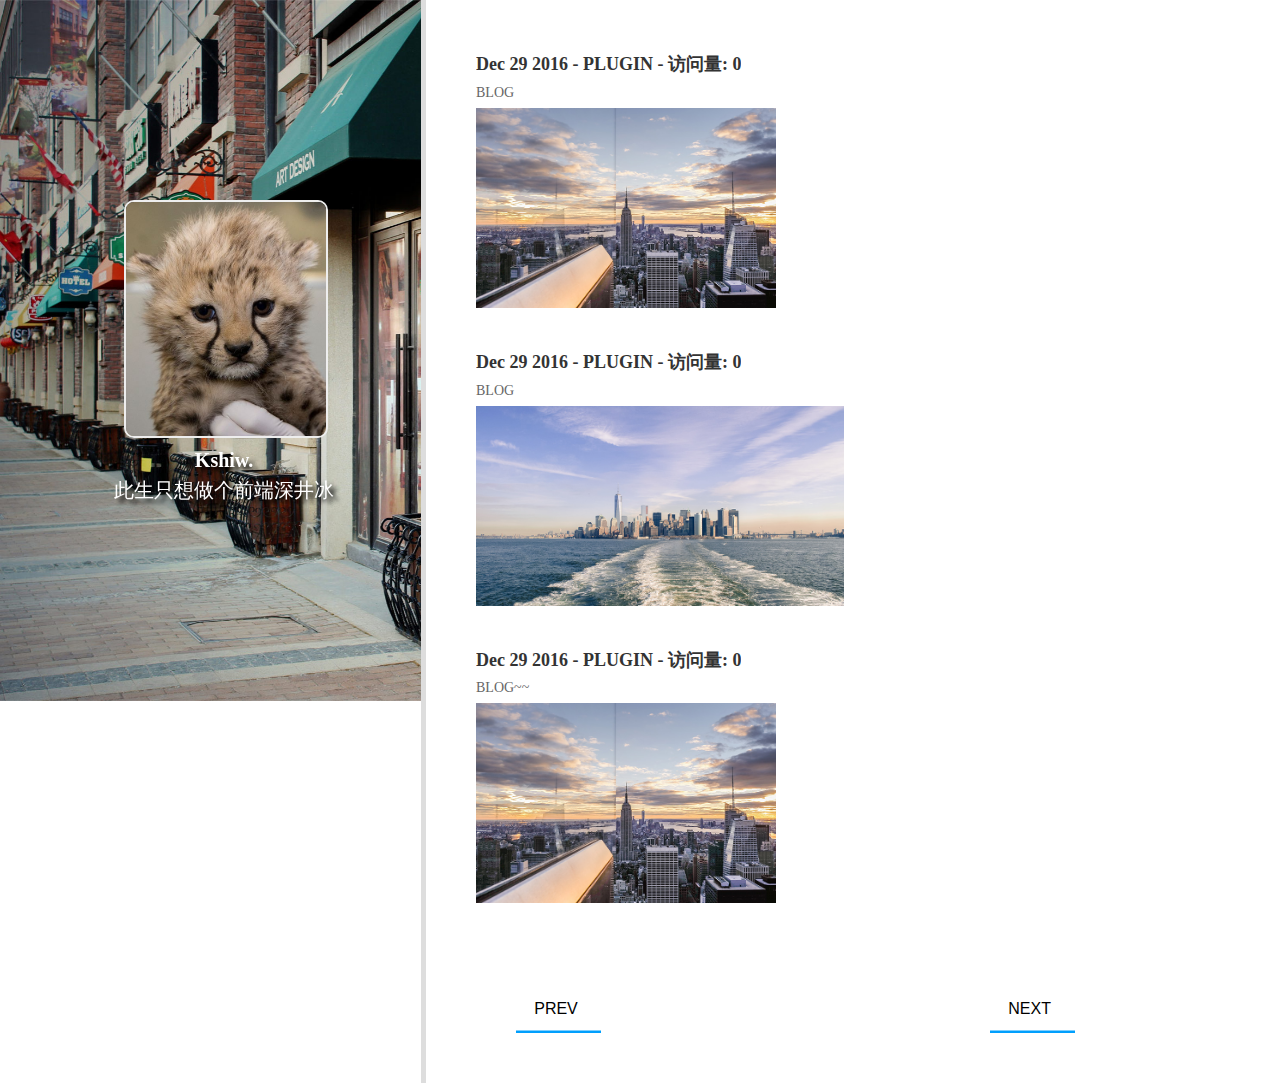
<file: index.html>
<!DOCTYPE html>
<html lang="en">
<head>
    <meta http-equiv="Content-Type" content="text/html; charset=utf-8"/>
    <meta http-equiv="X-UA-Compatible" content="IE=Edge,chrome=1"/>
    <title>无标题文档</title>
    <meta name="keywords" content="" />
    <meta name="description" content="" />
    <meta name="renderer" content="webkit">
    <link href="css/base.css" rel="stylesheet" type="text/css" />
    <script src="js/jquery-1.11.1.min.js" type="text/javascript" charset="utf-8"></script></head>
<body>
<div id="bg"></div>
<div class="left_box">
    <img src="images/touxiang.jpg" class="img" alt="">
    <span class="info">
        <b>Kshiw.</b>
        此生只想做个前端深井冰
    </span>
</div>
<div id="search"></div>
<div class="main">
    <ul class="show_list clearfix">
        <li>
            <a href="" data-hover="Dec 29 2016 - PLUGIN - 访问量: 0">
                Dec 29 2016 - PLUGIN - 访问量: 0
            </a>
            <p>
                BLOG
                <img src="images/摄图网-傍晚的城市.jpg" alt="">
            </p>
        </li>
        <li>
            <a href="" data-hover="Dec 29 2016 - PLUGIN - 访问量: 0">Dec 29 2016 - PLUGIN - 访问量: 0</a>
            <p>
                BLOG
                <img src="images/摄图网-城市.jpg" alt="">
            </p>
        </li>
        <li>
            <a href="" data-hover="Dec 29 2016 - PLUGIN - 访问量: 0">Dec 29 2016 - PLUGIN - 访问量: 0</a>
            <p>
                BLOG~~
                <img src="images/摄图网-傍晚的城市.jpg" alt="">
            </p>
        </li>
    </ul>
    <div class="show_page">
        <div class="svg-wrapper prev">
            <svg height="40" width="150" xmlns="http://www.w3.org/2000/svg">
                <rect id="shape" height="40" width="150" />
                <div id="text">
                    <a href="http://www.17sucai.com/"><span class="spot"></span>PREV</a>
                </div>
            </svg>
        </div>
        <div class="svg-wrapper next">
            <svg height="40" width="150" xmlns="http://www.w3.org/2000/svg">
                <rect id="shape" height="40" width="150" />
                <div id="text">
                    <a href="http://www.17sucai.com/"><span class="spot"></span>NEXT</a>
                </div>
            </svg>
        </div>
    </div>
</div>
<div class="clear"></div>
</body>
</html>
</file>
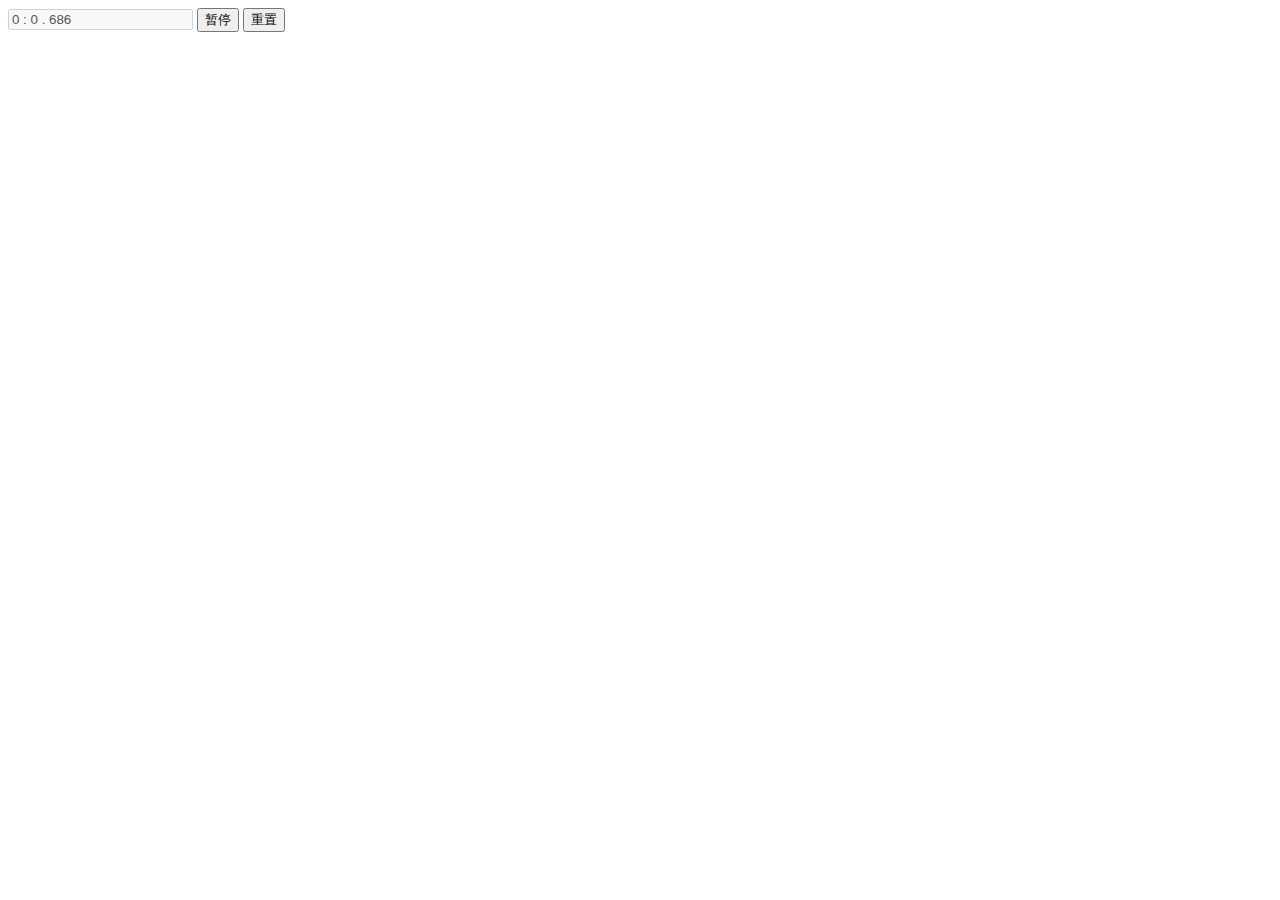
<file: cad.html>
<!DOCTYPE html>
<html lang="en">
<head>
    <meta charset="UTF-8">
    <title>Title</title>
</head>
<body>
<div id="myDiv">
    <label for="set"><input id="set" value="0"></label>
    <button id="btn">开始</button>
    <button id="reset">重置</button>
</div>
<script>
    var btn = document.getElementById('btn')
    var reset = document.getElementById('reset')

	var timer;
	var con = 'off';
	//ori表示初始的系统时间
	var ori;
	//dis表示当前运行时的秒数(动态)
	var dis = 0;
	//last储存暂停时的秒数(静态)
	var last = 0;
	set.setAttribute('disabled','disabled');
	con = 'on';
	btn.innerHTML = '暂停';
	//保留已经走过的秒数的系统时间
	ori = (new Date()).getTime() - last;
	timer = requestAnimationFrame(function fn(){
		dis = (new Date()).getTime() - ori;
		// cancelAnimationFrame(timer);
		timer = requestAnimationFrame(fn);
		var minute = Math.floor(dis/1000/60);
		var second = Math.floor(dis/1000);
		var ms = Math.floor(dis%1000);
		if (second >= 3) {
			console.log('zhr')
			cancelAnimationFrame(timer);
		} else {
			set.value = minute + ' : ' + second + ' . ' + ms;
        }
	});
	reset.onclick = function(){
		history.go();
	}
	btn.onclick = function(){
		if(con === 'off'){

		}else{
			cancelAnimationFrame(timer);
			btn.innerHTML = '开始';
			con = 'off';
			last = dis;
		}
	}
</script>
</body>
</html>
</file>
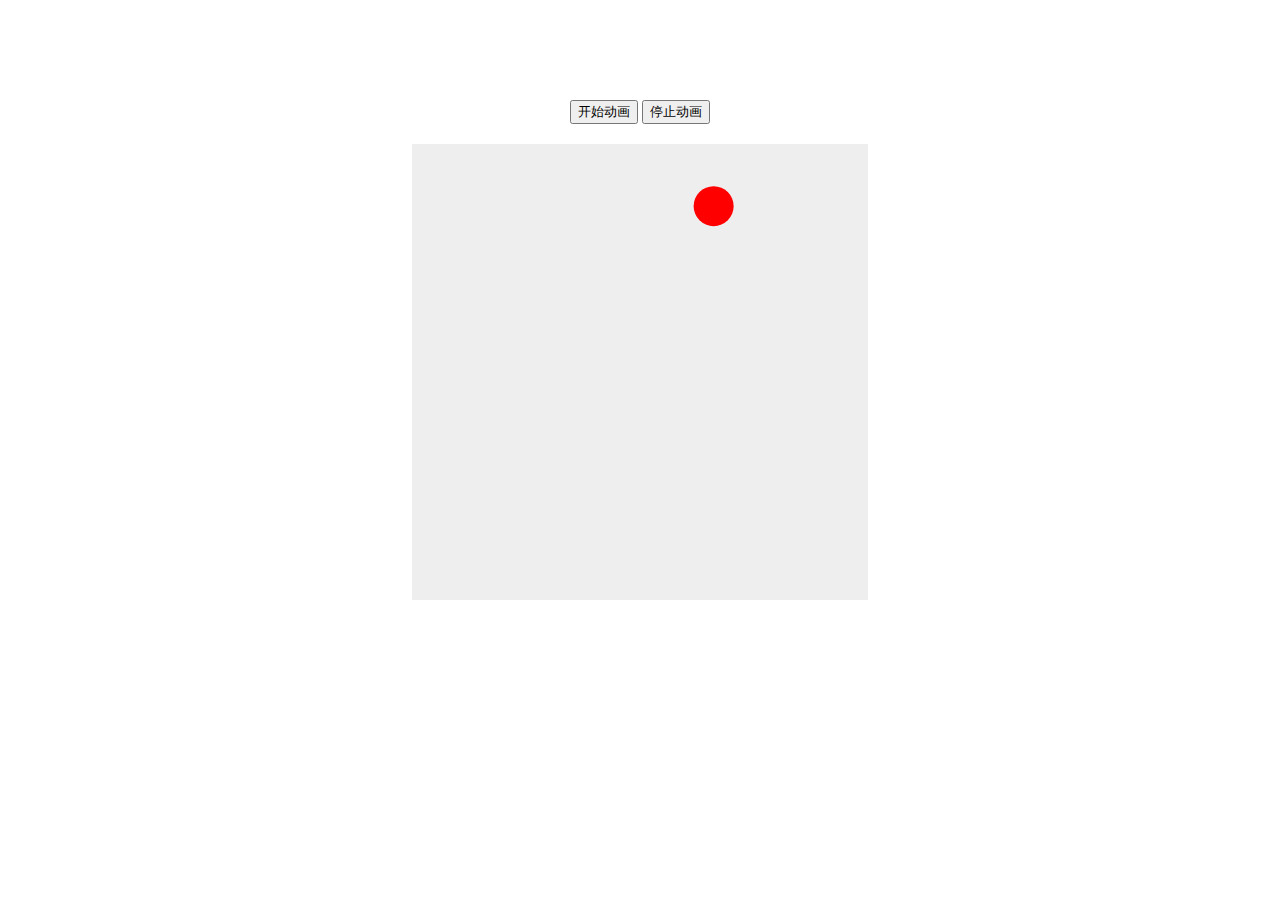
<file: cans.html>
<!doctype html>
<html>
<head>
    <meta charset="utf-8">
    <title>requestAnimationFrame动画效果</title>
    <script type="text/javascript">
		function animaFuns(){
			var requestAnimFrame = (function(){
				return window.requestAnimationFrame ||
					window.webkitRequestAnimationFrame ||
					window.mozRequestAnimationFrame ||
					window.oRequestAnimationFrame ||
					window.msRequestAnimationFrame || setAnimationFuns;
			})();
			console.log(requestAnimFrame);
			//备胎函数，主要用于不兼容requestAnimationFrame方法的函数
			function setAnimationFuns(callback){
				window.setTimeout(callback,5);
			}
			//定义变量canvas，context;
			var canvas=null,context=null,i=0,R=180,int=null;
			//初始化canvas画布
			function init(){
				canvas=document.createElement("canvas");
				canvas.width=456;
				canvas.height=456;
				context=canvas.getContext("2d");
				document.body.appendChild(canvas);
			}
			//绘制canvas小球
			function draw(){
				i+=0.02;
				if(i<2){
					var PI=Math.PI*i;
				}else if(i>=2 ){
					console.log('adasd')
					i=0;
					cancelAnimationFrame(int)
					int = null
				}
				var x = Math.sin(PI)*R+225;
				var y = Math.cos(PI)*R+225;
				context.fillStyle='#eee';
				context.fillRect(0,0,456,456);
				context.fillStyle='rgb(255,0,0)';
				context.beginPath();
				context.arc(x,y,20,0,Math.PI*2,true);
				context.closePath();
				context.fill();
			}
			//定义动画函数
			function animate(){
				draw();
				cancelAnimationFrame(int)
				int=requestAnimFrame(animate);
			}
			//定义开始，暂停动画
			var stopDom=document.getElementById("stopAnimation");
			var startDom=document.getElementById("startAnimation");
			stopDom.onclick=function(){
				cancelAnimationFrame(int);
			}
			startDom.onclick=function(){
				cancelAnimationFrame(int);    //清除动画行为，类似于clearInterval()方法。
				int=requestAnimationFrame(animate);
			}
			init();
			animate();
		}
		window.onload=function(){
			animaFuns();
		}
    </script>
    <style type="text/css">
        canvas {
            display: block;
            margin:0 auto;
        }
        #box {
            margin-top: 100px;
            margin-bottom: 20px;
            text-align: center;
        }
    </style>
</head>

<body>
<div id="box">
    <button type="button" id="startAnimation">开始动画</button>
    <button type="button" id="stopAnimation">停止动画</button>
</div>
</body>
</html>
</file>
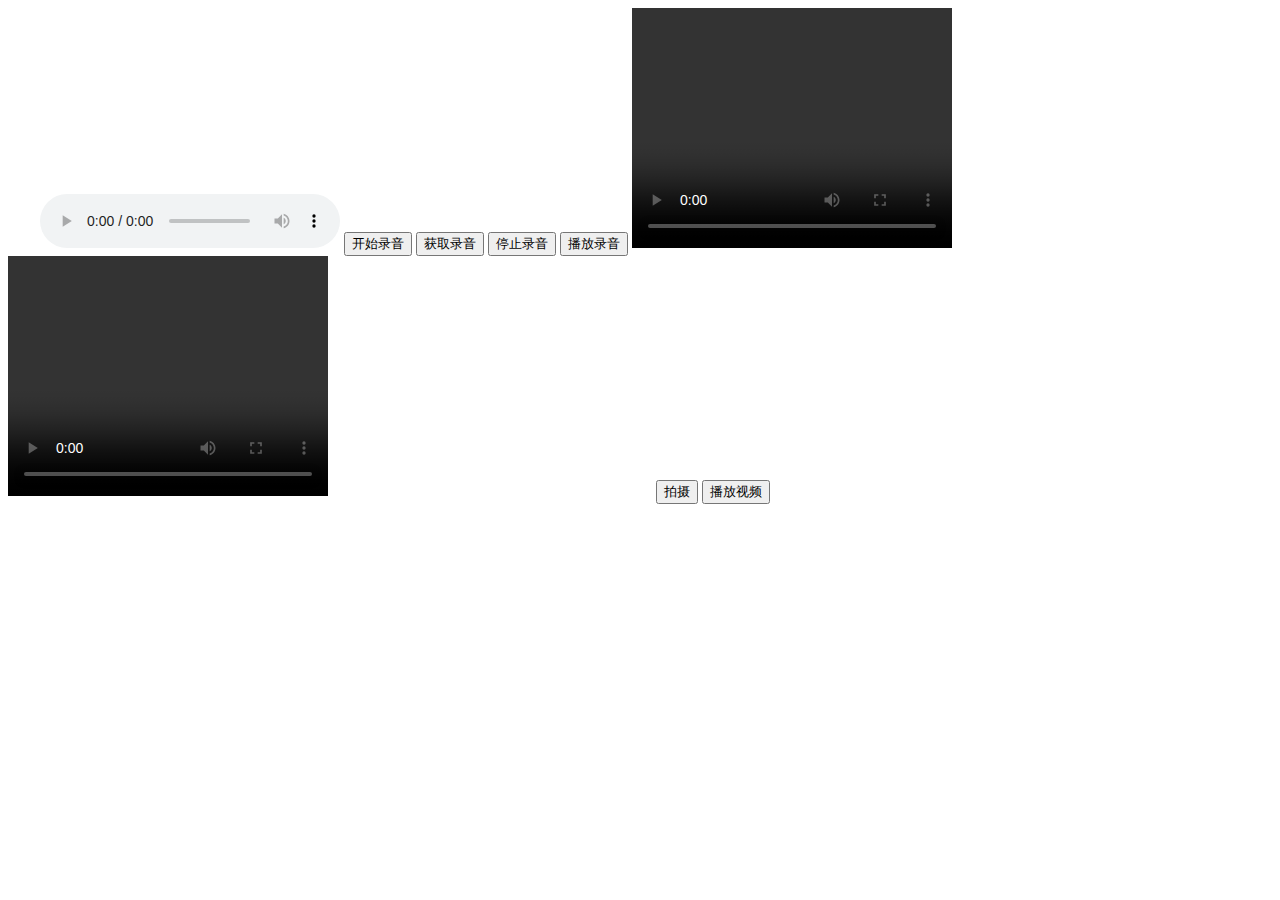
<file: index2.html>
<!DOCTYPE html>
<html>
<head>
    <meta http-equiv="Content-Type" content="text/html; charset=utf-8" />
    <title></title>
</head>
<body>
<span style="white-space:pre">        </span><audio controls autoplay></audio>
<input type="button" value="开始录音" onclick="startRecording()"/>
<input type="button" value="获取录音" onclick="obtainRecord()"/>
<input type="button" value="停止录音" onclick="stopRecord()"/>
<input type="button" value="播放录音" onclick="playRecord()"/>

<video id="video1" width="320px" height="240px" controls autoplay ></video>
<video id="video2" width="320px" height="240px" controls autoplay ></video>
<canvas id="canvas1" width="320" height="240"></canvas>
<input type="button" value="拍摄" onclick="scamera()"/>
<input type="button" value="播放视频" onclick="playVideo()"/>
<script>
	(function (window) {
		//兼容
		window.URL = window.URL || window.webkitURL;
		navigator.getUserMedia = navigator.getUserMedia || navigator.webkitGetUserMedia || navigator.mozGetUserMedia || navigator.msGetUserMedia;

		var HZRecorder = function (stream, config) {
			config = config || {};
			config.sampleBits = config.sampleBits || 8;      //采样数位 8, 16
			config.sampleRate = config.sampleRate || (44100 / 6);   //采样率(1/6 44100)


			//创建一个音频环境对象
			audioContext = window.AudioContext || window.webkitAudioContext;
			var context = new audioContext();

			//将声音输入这个对像
			var audioInput = context.createMediaStreamSource(stream);

			//设置音量节点
			var volume = context.createGain();
			audioInput.connect(volume);

			//创建缓存，用来缓存声音
			var bufferSize = 4096;

			// 创建声音的缓存节点，createScriptProcessor方法的
			// 第二个和第三个参数指的是输入和输出都是双声道。
			var recorder = context.createScriptProcessor(bufferSize, 2, 2);

			var audioData = {
				size: 0          //录音文件长度
				, buffer: []     //录音缓存
				, inputSampleRate: context.sampleRate    //输入采样率
				, inputSampleBits: 16       //输入采样数位 8, 16
				, outputSampleRate: config.sampleRate    //输出采样率
				, oututSampleBits: config.sampleBits       //输出采样数位 8, 16
				, input: function (data) {
					this.buffer.push(new Float32Array(data));
					this.size += data.length;
				}
				, compress: function () { //合并压缩
					//合并
					var data = new Float32Array(this.size);
					var offset = 0;
					for (var i = 0; i < this.buffer.length; i++) {
						data.set(this.buffer[i], offset);
						offset += this.buffer[i].length;
					}
					//压缩
					var compression = parseInt(this.inputSampleRate / this.outputSampleRate);
					var length = data.length / compression;
					var result = new Float32Array(length);
					var index = 0, j = 0;
					while (index < length) {
						result[index] = data[j];
						j += compression;
						index++;
					}
					return result;
				}
				, encodeWAV: function () {
					var sampleRate = Math.min(this.inputSampleRate, this.outputSampleRate);
					var sampleBits = Math.min(this.inputSampleBits, this.oututSampleBits);
					var bytes = this.compress();
					var dataLength = bytes.length * (sampleBits / 8);
					var buffer = new ArrayBuffer(44 + dataLength);
					var data = new DataView(buffer);

					var channelCount = 1;//单声道
					var offset = 0;

					var writeString = function (str) {
						for (var i = 0; i < str.length; i++) {
							data.setUint8(offset + i, str.charCodeAt(i));
						}
					};

					// 资源交换文件标识符
					writeString('RIFF'); offset += 4;
					// 下个地址开始到文件尾总字节数,即文件大小-8
					data.setUint32(offset, 36 + dataLength, true); offset += 4;
					// WAV文件标志
					writeString('WAVE'); offset += 4;
					// 波形格式标志
					writeString('fmt '); offset += 4;
					// 过滤字节,一般为 0x10 = 16
					data.setUint32(offset, 16, true); offset += 4;
					// 格式类别 (PCM形式采样数据)
					data.setUint16(offset, 1, true); offset += 2;
					// 通道数
					data.setUint16(offset, channelCount, true); offset += 2;
					// 采样率,每秒样本数,表示每个通道的播放速度
					data.setUint32(offset, sampleRate, true); offset += 4;
					// 波形数据传输率 (每秒平均字节数) 单声道×每秒数据位数×每样本数据位/8
					data.setUint32(offset, channelCount * sampleRate * (sampleBits / 8), true); offset += 4;
					// 快数据调整数 采样一次占用字节数 单声道×每样本的数据位数/8
					data.setUint16(offset, channelCount * (sampleBits / 8), true); offset += 2;
					// 每样本数据位数
					data.setUint16(offset, sampleBits, true); offset += 2;
					// 数据标识符
					writeString('data'); offset += 4;
					// 采样数据总数,即数据总大小-44
					data.setUint32(offset, dataLength, true); offset += 4;
					// 写入采样数据
					if (sampleBits === 8) {
						for (var i = 0; i < bytes.length; i++, offset++) {
							var s = Math.max(-1, Math.min(1, bytes[i]));
							var val = s < 0 ? s * 0x8000 : s * 0x7FFF;
							val = parseInt(255 / (65535 / (val + 32768)));
							data.setInt8(offset, val, true);
						}
					} else {
						for (var i = 0; i < bytes.length; i++, offset += 2) {
							var s = Math.max(-1, Math.min(1, bytes[i]));
							data.setInt16(offset, s < 0 ? s * 0x8000 : s * 0x7FFF, true);
						}
					}

					return new Blob([data], { type: 'audio/wav' });
				}
			};

			//开始录音
			this.start = function () {
				audioInput.connect(recorder);
				recorder.connect(context.destination);
			};

			//停止
			this.stop = function () {
				recorder.disconnect();
			};

			//获取音频文件
			this.getBlob = function () {
				this.stop();
				return audioData.encodeWAV();
			};

			//回放
			this.play = function (audio) {
				audio.src = window.URL.createObjectURL(this.getBlob());
			};

			//上传
			this.upload = function (url, callback) {
				var fd = new FormData();
				fd.append('audioData', this.getBlob());
				var xhr = new XMLHttpRequest();
				if (callback) {
					xhr.upload.addEventListener('progress', function (e) {
						callback('uploading', e);
					}, false);
					xhr.addEventListener('load', function (e) {
						callback('ok', e);
					}, false);
					xhr.addEventListener('error', function (e) {
						callback('error', e);
					}, false);
					xhr.addEventListener('abort', function (e) {
						callback('cancel', e);
					}, false);
				}
				xhr.open('POST', url);
				xhr.send(fd);
			};

			//音频采集
			recorder.onaudioprocess = function (e) {
				audioData.input(e.inputBuffer.getChannelData(0));
				//record(e.inputBuffer.getChannelData(0));
			};

		};
		//抛出异常
		HZRecorder.throwError = function (message) {
			throw new function () { this.toString = function () { return message; };};
		};
		//是否支持录音
		HZRecorder.canRecording = (navigator.getUserMedia != null);
		//获取录音机
		HZRecorder.get = function (callback, config) {
			if (callback) {
				if (navigator.getUserMedia) {
					navigator.getUserMedia(
						{ audio: true } //只启用音频
						, function (stream) {
							var rec = new HZRecorder(stream, config);
							callback(rec);
						}
						, function (error) {
							switch (error.code || error.name) {
								case 'PERMISSION_DENIED':
								case 'PermissionDeniedError':
									HZRecorder.throwError('用户拒绝提供信息。');
									break;
								case 'NOT_SUPPORTED_ERROR':
								case 'NotSupportedError':
									HZRecorder.throwError('<a href="http://www.it165.net/edu/ewl/" target="_blank" class="keylink">浏览器</a>不支持硬件设备。');
									break;
								case 'MANDATORY_UNSATISFIED_ERROR':
								case 'MandatoryUnsatisfiedError':
									HZRecorder.throwError('无法发现指定的硬件设备。');
									break;
								default:
									HZRecorder.throwError('无法打开麦克风。异常信息:' + (error.code || error.name));
									break;
							}
						});
				} else {
					HZRecorder.throwErr('当前<a href="http://www.it165.net/edu/ewl/" target="_blank" class="keylink">浏览器</a>不支持录音功能。'); return;
				}
			}
		};
		window.HZRecorder = HZRecorder;

	})(window);
	/* 音频 */
	var recorder;
	var audio = document.querySelector('audio');

	function startRecording() {
		HZRecorder.get(function (rec) {
			recorder = rec;
			recorder.start();
		});
	}


	function obtainRecord(){
		var record = recorder.getBlob();
		debugger;
	};

	function stopRecord(){
		recorder.stop();
	};

	function playRecord(){
		recorder.play(audio);
	};

	/* 视频 */
	function scamera() {
		var videoElement = document.getElementById('video1');
		var canvasObj = document.getElementById('canvas1');
		var context1 = canvasObj.getContext('2d');
		context1.fillStyle = "#ffffff";
		context1.fillRect(0, 0, 320, 240);
		context1.drawImage(videoElement, 0, 0, 320, 240);
	};

	function playVideo(){
		var videoElement1 = document.getElementById('video1');
		var videoElement2 = document.getElementById('video2');
		videoElement2.setAttribute("src", videoElement1);
	};

</script>
</body>
</html>
</file>
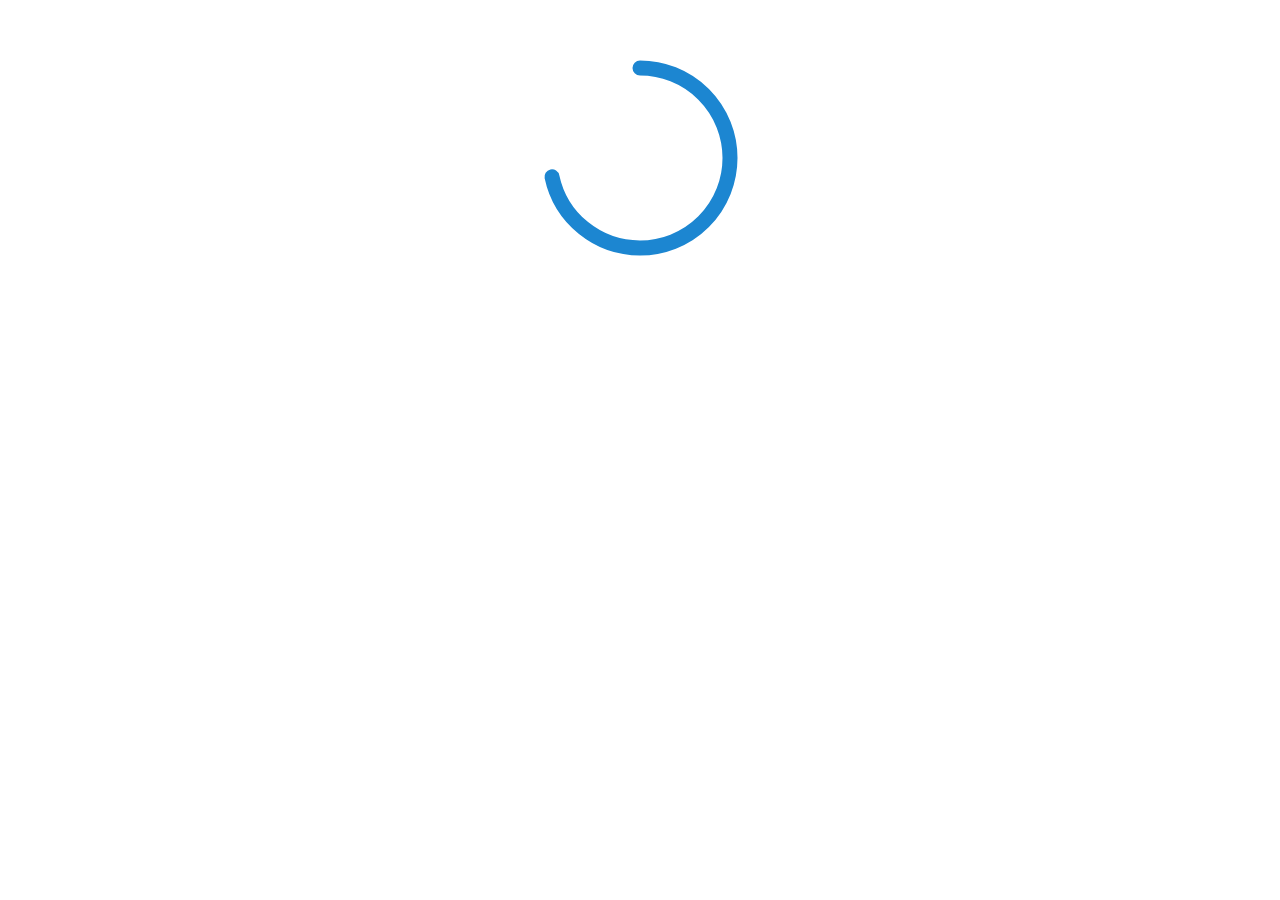
<file: yuan.html>
<!DOCTYPE html>
<html lang="en">
<head>
    <meta charset="UTF-8">
    <title>Title</title>
</head>
<style>
    #myCanvas{
        margin: 0 auto;
        display: block;
    }
</style>
<body>
<canvas id="myCanvas">当前浏览器不支持canvas组件请升级！</canvas>
<script>
	//方法一：arc 动态画圆
	var c = document.getElementById('myCanvas');
	var ctx = c.getContext('2d');
	var mW = c.width = 300;
	var mH = c.height = 300;
	var lineWidth = 15;
	var st = 0;
	var r = mW / 2; //中间位置
	var cR = r - 4 * lineWidth; //圆半径
	var startAngle = -(1 / 2 * Math.PI); //开始角度
	var endAngle = startAngle + 2 * Math.PI; //结束角度
	var xAngle = 1 * (Math.PI / 30); //偏移角度量
	var fontSize = 35; //字号大小
	var tmpAngle = startAngle; //临时角度变量
    var yuan,times = null
	window.requestAnimationFrame = window.requestAnimationFrame || window.mozRequestAnimationFrame || window.webkitRequestAnimationFrame || window.msRequestAnimationFrame;
	//渲染函数
	var rander = function(){
		yuan = requestAnimationFrame(rander);
		if(tmpAngle >= endAngle){
			cancelAnimationFrame(yuan)
			ctx.lineWidth = 13;
			ctx.beginPath()
			ctx.moveTo(100,145)
            times = requestAnimationFrame(function randers() {
				times = requestAnimationFrame(randers)
                st++
				// 打钩
				if (st <= 10) {
					if (st == 10) {
						ctx.arcTo(140,175,150,165,10)
                    }
					ctx.lineTo(100+st*4,145+st*3)
                } else if(st >10 && st<33) {
					ctx.lineTo(130+st*2,185-st*2)
                } else {
					cancelAnimationFrame(times)
                }
				ctx.stroke();
            })
            return
		}else if(tmpAngle + xAngle > endAngle){
			tmpAngle = endAngle;
		}else{
			tmpAngle += xAngle;
		}
		ctx.clearRect(0, 0, mW, mH);
		//画圈
		ctx.beginPath();
		ctx.lineCap="round";
		ctx.lineWidth = lineWidth;
		// ctx.ra
		ctx.strokeStyle = '#1c86d1';
		ctx.arc(r, r, cR, startAngle, tmpAngle);
		ctx.stroke();
		ctx.closePath();
	};
	rander();
</script>
</body>
</html>
</file>
<file: css/base.css>
@charset "UTF-8";
body, div, p, span, ul, li, ol, dl, dt, dd, img, a, h1, h2, h3, h4, h5, h6 { padding: 0; margin: 0; list-style: none; border: 0; }

body { font-size: 14px; font-family: 'Microsoft Yahei',arial,sans-serif; color: #666; letter-spacing: 0px; -webkit-font-smoothing: antialiased; background: #fff; width: 100%; overflow-x: hidden; }

img { border: none; max-width: 100%; }

h1, h2, h3, h4, h5, h6 { font-weight: normal; }

table { border-collapse: collapse; border-spacing: 0; }

input, textarea, select, button { list-style: none; border: 0; outline: none; padding: 0; margin: 0; }

em, i, strong, address, cite, dfn, var { font-style: normal; font-weight: normal; }

a { outline-style: none; text-decoration: none; color: #333333; }

a:hover { text-decoration: none; }

.clearfix { *zoom: 1; }

.clearfix:after { content: ''; display: table; clear: both; }

.clear { clear: both; }

.wrap { width: 100%; }

.container { width: 1200px; height: auto; margin: 0 auto; }

.main { width: 100%; height: auto; }

.rel { position: relative; }

.flex { display: box; display: -webkit-box; display: -moz-box; display: -ms-flexbox; display: -webkit-flex; display: flex; }

#bg { width: 45%; height: 100%; background: url("../images/bg.jpg") no-repeat top right; position: fixed; right: 55%; top: 0; overflow: hidden; background-size: 100%; }
#bg:before { content: ""; position: absolute; width: 200px; top: 0; left: -2%; right: 50%; bottom: 20%; overflow: hidden; background: -moz-linear-gradient(left, rgba(255, 255, 255, 0) 0, rgba(255, 255, 255, 0.4) 50%, rgba(255, 255, 255, 0) 100%); background: -webkit-gradient(linear, left top, right top, color-stop(0%, rgba(255, 255, 255, 0)), color-stop(50%, rgba(255, 255, 255, 0.4)), color-stop(100%, rgba(255, 255, 255, 0))); background: -webkit-linear-gradient(left, rgba(255, 255, 255, 0) 0, rgba(255, 255, 255, 0.4) 50%, rgba(255, 255, 255, 0) 100%); background: -o-linear-gradient(left, rgba(255, 255, 255, 0) 0, rgba(255, 255, 255, 0.4) 50%, rgba(255, 255, 255, 0) 100%) #555; transform: skewX(45deg); -webkit-transform: skewX(45deg); -moz-transform: skewX(45deg); -ms-transform: skewX(45deg); transform-origin: left top; -webkit-transform-origin: left top; -moz-transform-origin: left top; -ms-transform-origin: left top; animation: bg_light 4s infinite; -moz-animation: bg_light 4s infinite; /* Firefox */ -webkit-animation: bg_light 4s infinite; /* Safari 和 Chrome */ -o-animation: bg_light 4s infinite; transition: all 3s; -webkit-transition: all 3s; -moz-transition: all 3s; filter: alpha(opacity=0); -moz-opacity: 0; -khtml-opacity: 0; opacity: 0; }
@keyframes bg_light { 0% { transform: skewX(45deg); bottom: 20%; }
  50% { opacity: 1; }
  100% { transform: skewX(15deg); bottom: -200%; opacity: 0; } }
@-moz-keyframes bg_light { 0% { transform: skewX(45deg); bottom: 20%; }
  50% { opacity: 1; }
  100% { transform: skewX(15deg); bottom: -200%; opacity: 0; } }
@-webkit-keyframes bg_light { 0% { transform: skewX(45deg); bottom: 20%; }
  50% { opacity: 1; }
  100% { transform: skewX(15deg); bottom: -200%; opacity: 0; } }
@-o-keyframes bg_light { 0% { transform: skewX(45deg); bottom: 20%; }
  50% { opacity: 1; }
  100% { transform: skewX(15deg); bottom: -200%; opacity: 0; } }
.main { position: absolute; width: 55%; right: 0px; top: 0; padding: 50px 100px 50px 50px; background: #fff; border-left: 5px #ddd solid; }

.show_list { margin-bottom: 50px; width: 90%; }
.show_list li { width: 100%; height: auto; float: left; margin-bottom: 40px; }
.show_list li a { font: bold 18px/1.6 "Microsoft Yahei"; color: #333; overflow: hidden; text-overflow: ellipsis; white-space: nowrap; max-width: 100%; display: inline-block; position: relative; transition: color 0.8s; -webkit-transition: color 0.8s; -moz-transition: color 0.8s; }
.show_list li a:before { content: attr(data-hover); position: absolute; top: -100%; left: 0; transition: top 0.8s; -webkit-transition: top 0.8s; -moz-transition: top 0.8s; color: #ab9a87; filter: alpha(opacity=0); -moz-opacity: 0; -khtml-opacity: 0; opacity: 0; display: block; overflow: hidden; }
.show_list li a:hover:before { top: 0%; filter: alpha(opacity=100); -moz-opacity: 1; -khtml-opacity: 1; opacity: 1; }
.show_list li a:hover { color: #fff; }
.show_list li p { width: 100%; height: auto; display: block; font: 14px/1.5 "Microsoft Yahei"; }
.show_list li p img { display: block; height: 200px; margin-top: 5px; }

.show_page { width: 90%; }
.show_page .svg-wrapper { margin-top: 0; position: relative; width: 150px; height: 40px; display: inline-block; border-radius: 3px; margin-left: 5px; margin-right: 5px; }
.show_page .svg-wrapper.next { float: right; }
.show_page #text { margin-top: -35px; text-align: center; }
.show_page #text a { color: #000; text-decoration: none; font-weight: 100; font-size: 16px; line-height: 1; }
.show_page #shape { stroke-width: 5px; fill: transparent; stroke: #009FFD; stroke-dasharray: 85 400; stroke-dashoffset: -220; transition: 1s all ease; }
.show_page .svg-wrapper:hover #shape { stroke-dasharray: 50 0; stroke-width: 3px; stroke-dashoffset: 0; stroke: #06D6A0; }

.left_box { position: fixed; left: 0; right: 65%; left: 0; bottom: 0; top: 0; }
.left_box .img { width: 200px; left: 50%; position: absolute; margin-left: -100px; top: 200px; border-radius: 10px; -webkit-border-radius: 10px; -moz-border-radius: 10px; border: 2px #eee solid; }
.left_box .info { width: 80%; left: 50%; margin-left: -40%; top: 440px; color: #fff; font: 20px/1 "Microsoft Yahei"; display: block; position: absolute; text-align: center; text-shadow: 5px 4px 4px #000; }
.left_box .info b { display: block; line-height: 2; }
</file>
